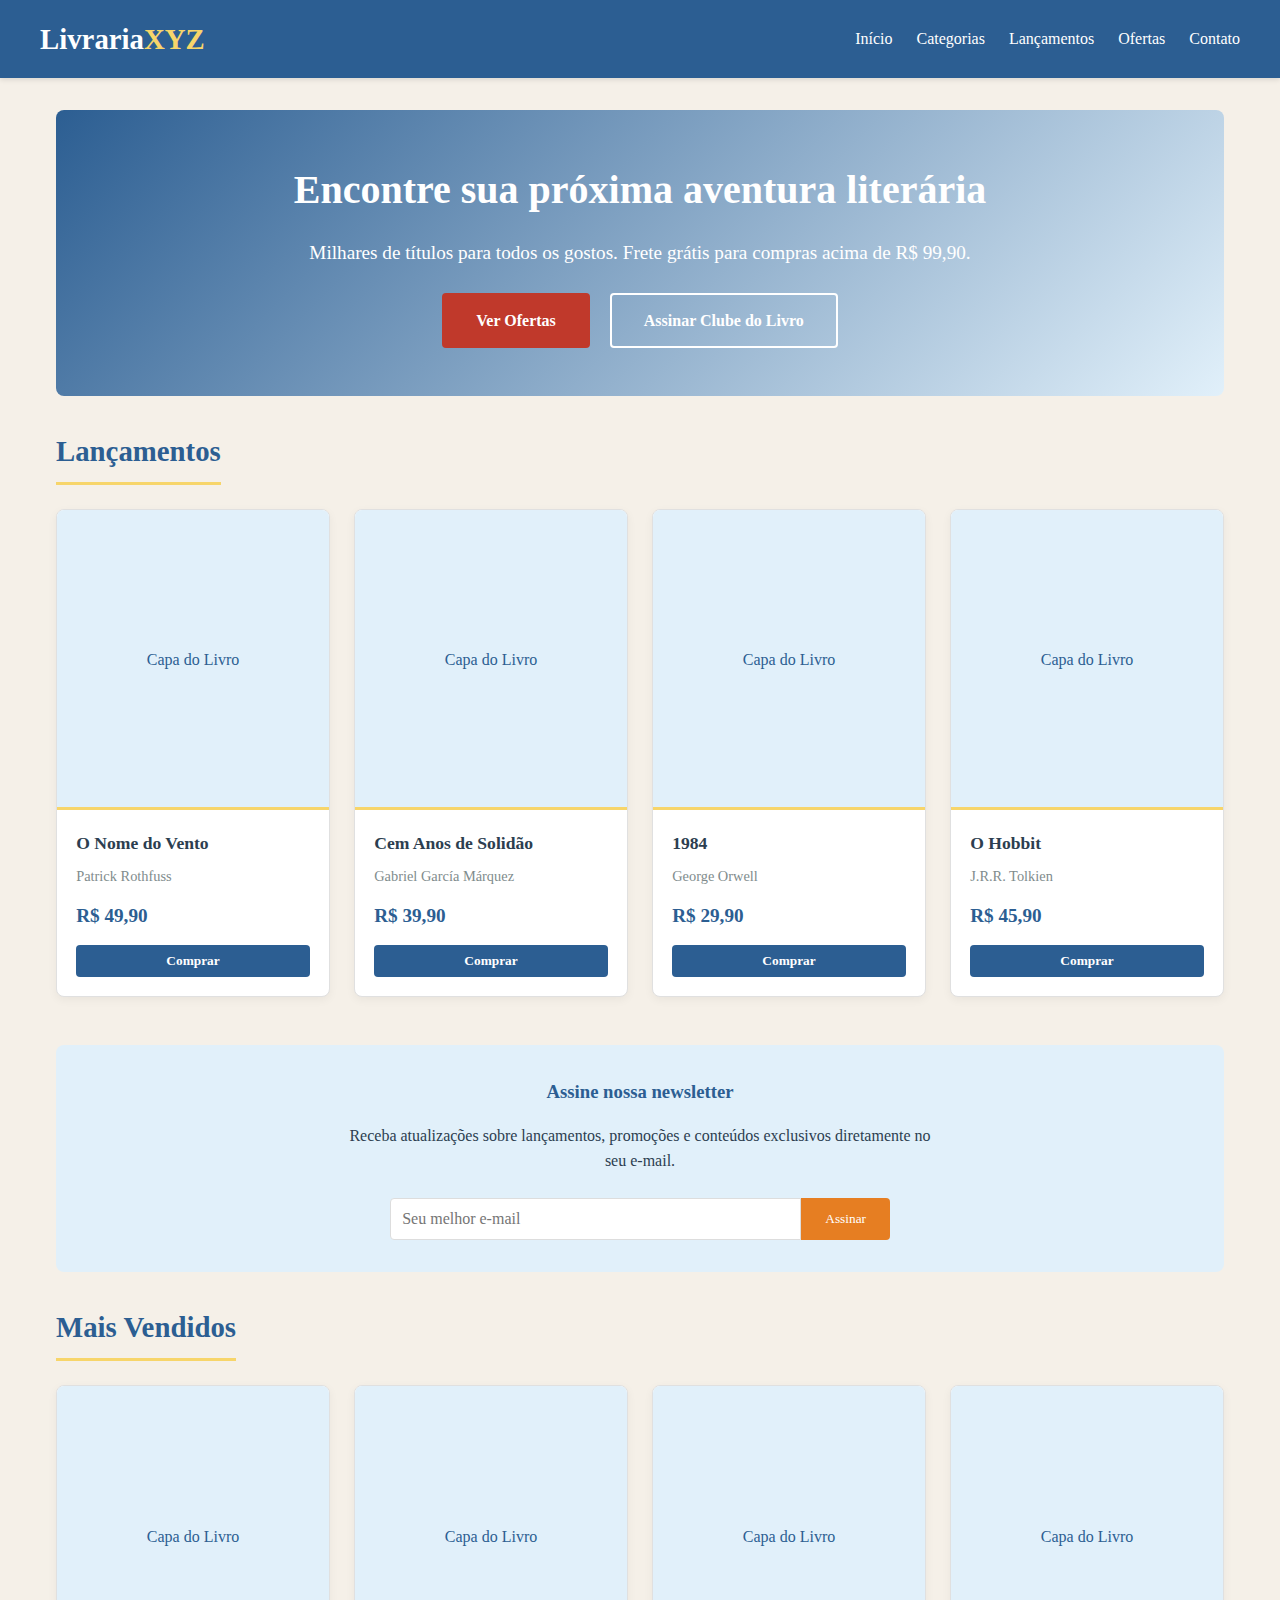
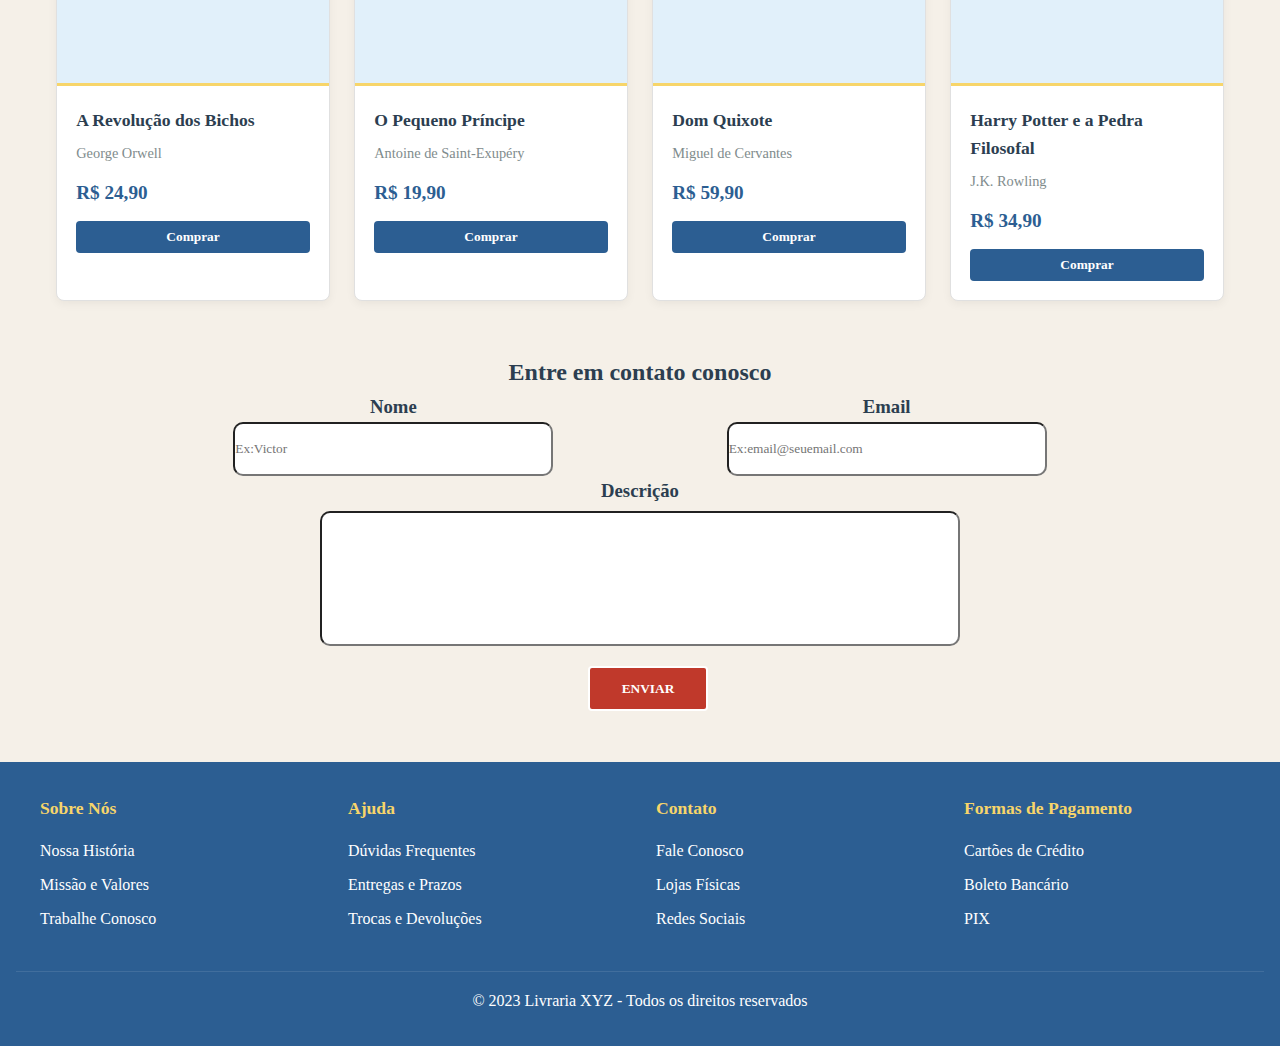
<file: prototipo (1)/index.html>
<!DOCTYPE html>
<html lang="pt-BR">
  <head>
    <meta charset="UTF-8" />
    <meta name="viewport" content="width=device-width, initial-scale=1.0" />
    <link rel="stylesheet" href="style.css" />
    <title>Livraria XYZ - Sua Livraria Online</title>
  </head>
  <body>
    <header>
      <nav>
        <div class="logo">Livraria<span>XYZ</span></div>
        <ul class="nav-links">
          <li><a href="#">Início</a></li>
          <li><a href="#">Categorias</a></li>
          <li><a href="#">Lançamentos</a></li>
          <li><a href="#">Ofertas</a></li>
          <li><a href="#">Contato</a></li>
        </ul>
      </nav>
    </header>

    <div class="container">
      <section class="hero">
        <h1>Encontre sua próxima aventura literária</h1>
        <p>
          Milhares de títulos para todos os gostos. Frete grátis para compras
          acima de R$ 99,90.
        </p>
        <a href="#" class="btn">Ver Ofertas</a>
        <a href="#" class="btn btn-secondary">Assinar Clube do Livro</a>
      </section>

      <section>
        <h2 class="section-title">Lançamentos</h2>
        <div class="books-grid">
          <div class="book-card">
            <div class="book-cover">Capa do Livro</div>
            <div class="book-info">
              <h3 class="book-title">O Nome do Vento</h3>
              <p class="book-author">Patrick Rothfuss</p>
              <p class="book-price">R$ 49,90</p>
              <button class="book-btn">Comprar</button>
            </div>
          </div>
          <div class="book-card">
            <div class="book-cover">Capa do Livro</div>
            <div class="book-info">
              <h3 class="book-title">Cem Anos de Solidão</h3>
              <p class="book-author">Gabriel García Márquez</p>
              <p class="book-price">R$ 39,90</p>
              <button class="book-btn">Comprar</button>
            </div>
          </div>
          <div class="book-card">
            <div class="book-cover">Capa do Livro</div>
            <div class="book-info">
              <h3 class="book-title">1984</h3>
              <p class="book-author">George Orwell</p>
              <p class="book-price">R$ 29,90</p>
              <button class="book-btn">Comprar</button>
            </div>
          </div>
          <div class="book-card">
            <div class="book-cover">Capa do Livro</div>
            <div class="book-info">
              <h3 class="book-title">O Hobbit</h3>
              <p class="book-author">J.R.R. Tolkien</p>
              <p class="book-price">R$ 45,90</p>
              <button class="book-btn">Comprar</button>
            </div>
          </div>
        </div>
      </section>

      <section class="newsletter">
        <h3>Assine nossa newsletter</h3>
        <p>
          Receba atualizações sobre lançamentos, promoções e conteúdos
          exclusivos diretamente no seu e-mail.
        </p>
        <form class="newsletter-form">
          <input type="email" placeholder="Seu melhor e-mail" required />
          <button type="submit">Assinar</button>
        </form>
      </section>

      <section>
        <h2 class="section-title">Mais Vendidos</h2>
        <div class="books-grid">
          <div class="book-card">
            <div class="book-cover">Capa do Livro</div>
            <div class="book-info">
              <h3 class="book-title">A Revolução dos Bichos</h3>
              <p class="book-author">George Orwell</p>
              <p class="book-price">R$ 24,90</p>
              <button class="book-btn">Comprar</button>
            </div>
          </div>
          <div class="book-card">
            <div class="book-cover">Capa do Livro</div>
            <div class="book-info">
              <h3 class="book-title">O Pequeno Príncipe</h3>
              <p class="book-author">Antoine de Saint-Exupéry</p>
              <p class="book-price">R$ 19,90</p>
              <button class="book-btn">Comprar</button>
            </div>
          </div>
          <div class="book-card">
            <div class="book-cover">Capa do Livro</div>
            <div class="book-info">
              <h3 class="book-title">Dom Quixote</h3>
              <p class="book-author">Miguel de Cervantes</p>
              <p class="book-price">R$ 59,90</p>
              <button class="book-btn">Comprar</button>
            </div>
          </div>
          <div class="book-card">
            <div class="book-cover">Capa do Livro</div>
            <div class="book-info">
              <h3 class="book-title">Harry Potter e a Pedra Filosofal</h3>
              <p class="book-author">J.K. Rowling</p>
              <p class="book-price">R$ 34,90</p>
              <button class="book-btn">Comprar</button>
            </div>
          </div>
        </div>
      </section>

      <section class="quarto-container">
        <div class="quarto-conteudo-escrito">
          <h2>Entre em contato conosco</h2>
        </div>

        <form>
          <div id="nomeEmail">
            <div id="nome">
              <h3>Nome</h3>
              <input required type="text" placeholder="Ex:Victor" />
            </div>
            <!--nome-->

            <div id="email">
              <h3>Email</h3>
              <input
                required
                type="email"
                placeholder="Ex:email@seuemail.com"
              />
            </div>
          </div>
          <!--email usuário-->

          <div id="descricao">
            <h3>Descrição</h3>
            <input required type="text" />
          </div>
          <!--descrição do usuário-->

          <div class="botao-formulario">
            <button type="submit" class="btn-form">ENVIAR</button>
          </div>
          <!--botao-formulario-->
        </form>
      </section>
    </div>

    <footer>
      <div class="footer-content">
        <div class="footer-column">
          <h4>Sobre Nós</h4>
          <ul class="footer-links">
            <li><a href="#">Nossa História</a></li>
            <li><a href="#">Missão e Valores</a></li>
            <li><a href="#">Trabalhe Conosco</a></li>
          </ul>
        </div>
        <div class="footer-column">
          <h4>Ajuda</h4>
          <ul class="footer-links">
            <li><a href="#">Dúvidas Frequentes</a></li>
            <li><a href="#">Entregas e Prazos</a></li>
            <li><a href="#">Trocas e Devoluções</a></li>
          </ul>
        </div>
        <div class="footer-column">
          <h4>Contato</h4>
          <ul class="footer-links">
            <li><a href="#">Fale Conosco</a></li>
            <li><a href="#">Lojas Físicas</a></li>
            <li><a href="#">Redes Sociais</a></li>
          </ul>
        </div>
        <div class="footer-column">
          <h4>Formas de Pagamento</h4>
          <ul class="footer-links">
            <li><a href="#">Cartões de Crédito</a></li>
            <li><a href="#">Boleto Bancário</a></li>
            <li><a href="#">PIX</a></li>
          </ul>
        </div>
      </div>
      <div class="copyright">
        <p>© 2023 Livraria XYZ - Todos os direitos reservados</p>
      </div>
    </footer>

    <script src="app.js"></script>
  </body>
</html>
</file>
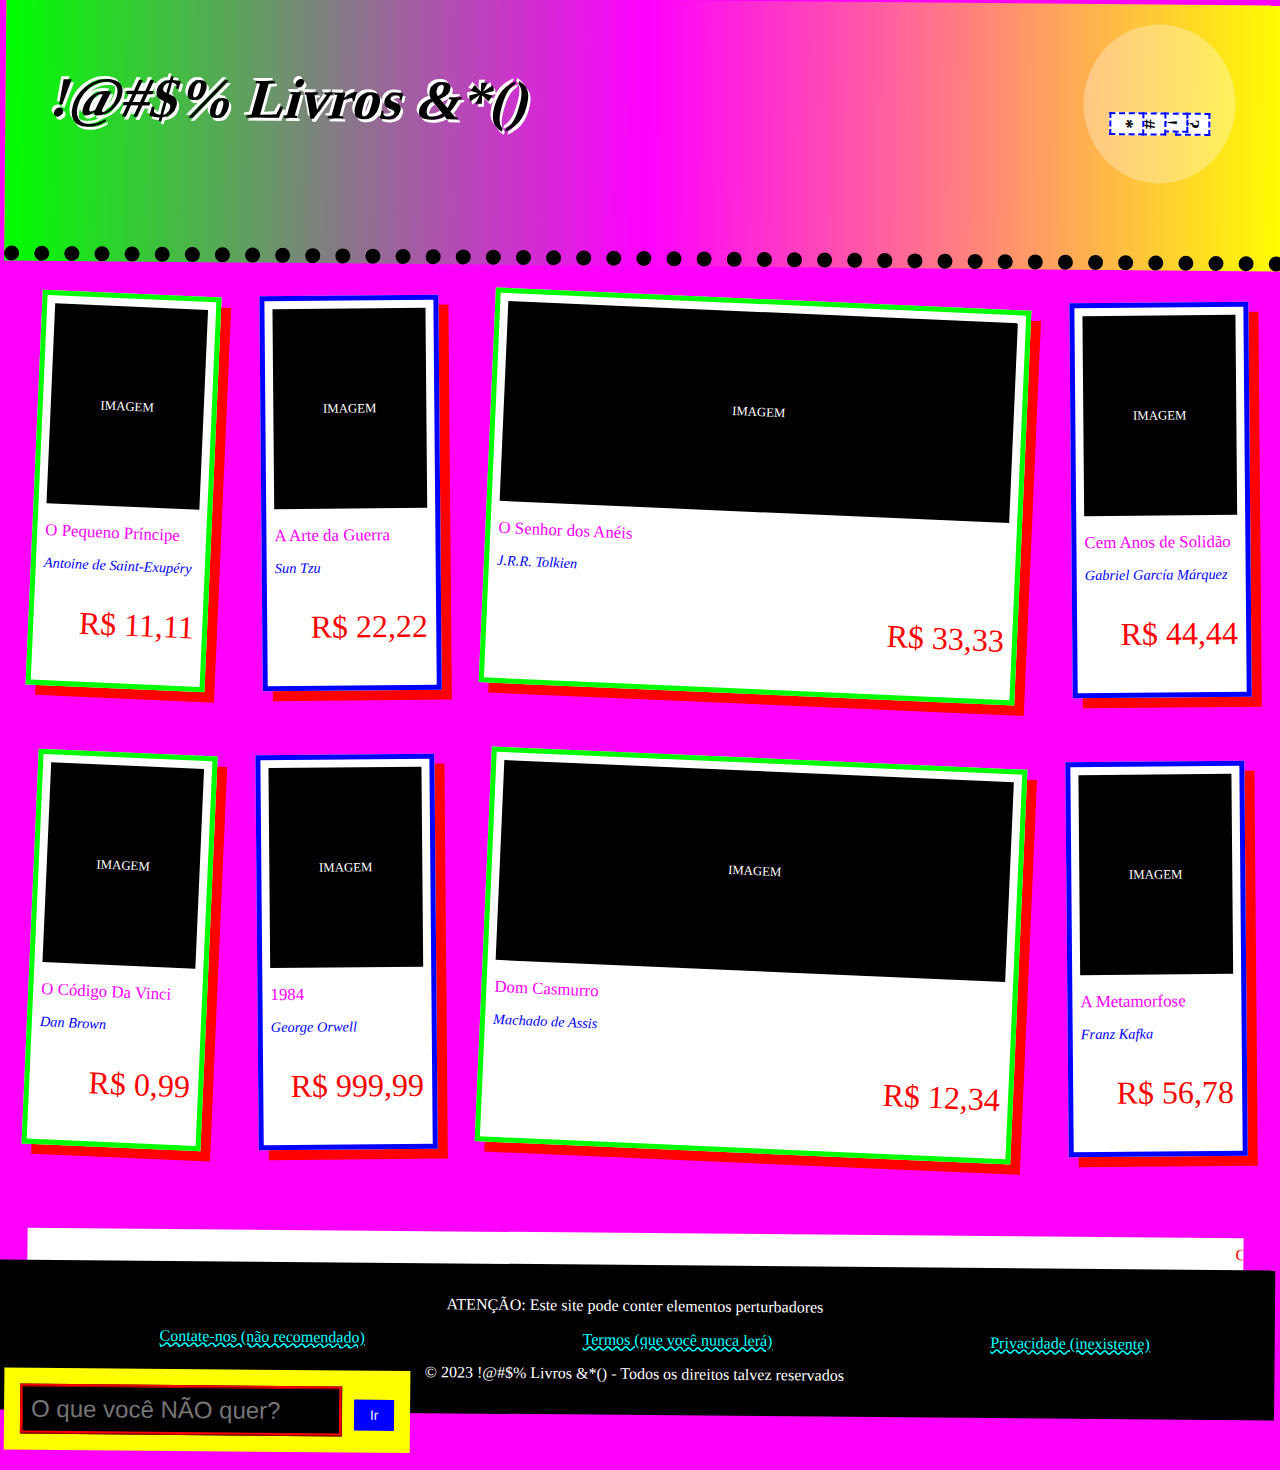
<file: naosemiótica/naosemiotica.html>
<!DOCTYPE html>
<html lang="pt-BR">
<head>
    <meta charset="UTF-8">
    <meta name="viewport" content="width=device-width, initial-scale=1.0">
    <title>!@#$% Livros &*()</title>
    <style>
        body {
            background-color: #F0F;
            font-family: 'Comic Sans MS', cursive;
            margin: 0;
            padding: 0;
            transform: rotate(0.5deg);
        }
        
        .header-area {
            background: linear-gradient(to right, #00FF00, #FF00FF, #FFFF00);
            padding: 2rem 1rem 5rem 3rem;
            text-align: left;
            border-bottom: 15px dotted #000;
        }
        
        .site-title {
            font-size: 3.5rem;
            color: #000;
            text-shadow: 3px 3px 0 #FFF, -3px -3px 0 #FFF;
            transform: skewX(-15deg);
            display: inline-block;
        }
        
        .navigation {
            position: absolute;
            top: 20px;
            right: 50px;
            background-color: rgba(255,255,255,0.3);
            padding: 1rem;
            border-radius: 50%;
        }
        
        .nav-links {
            list-style-type: none;
            writing-mode: vertical-rl;
        }
        
        .nav-links li {
            margin: 2rem 0;
        }
        
        .nav-links a {
            color: #000;
            text-decoration: none;
            font-weight: bold;
            font-size: 1.2rem;
            background-color: #FFF;
            padding: 0.3rem;
            border: 2px dashed #00F;
        }
        
        .content-zone {
            display: flex;
            flex-direction: column-reverse;
            margin: 2rem;
        }
        
        .book-display {
            display: grid;
            grid-template-columns: 1fr 1fr 3fr 1fr;
            gap: 3rem;
            margin-bottom: 4rem;
        }
        
        .book-item {
            background-color: #FFF;
            padding: 0.5rem;
            border: 5px solid #0F0;
            box-shadow: 10px 10px 0 #F00;
            transform: rotate(2deg);
            transition: all 0.2s;
        }
        
        .book-item:nth-child(even) {
            transform: rotate(-1deg);
            border-color: #00F;
        }
        
        .book-item:hover {
            transform: scale(1.5) rotate(10deg);
            z-index: 100;
        }
        
        .book-image {
            width: 100%;
            height: 200px;
            background-color: #000;
            color: #FFF;
            display: flex;
            align-items: center;
            justify-content: center;
            font-size: 0.8rem;
            margin-bottom: 1rem;
        }
        
        .book-info {
            font-size: 0.9rem;
        }
        
        .book-title {
            font-weight: normal;
            color: #F0F;
            margin-bottom: 0.3rem;
        }
        
        .book-author {
            color: #00F;
            font-style: italic;
            margin-bottom: 0.3rem;
        }
        
        .book-price {
            font-size: 2rem;
            color: #F00;
            text-align: right;
        }
        
        .search-section {
            position: fixed;
            bottom: 10px;
            left: 10px;
            background-color: #FF0;
            padding: 1rem;
            z-index: 1000;
        }
        
        .search-box {
            border: 3px ridge #F00;
            padding: 0.5rem;
            font-size: 1.5rem;
            background-color: #000;
            color: #0F0;
            width: 300px;
        }
        
        .search-button {
            background-color: #00F;
            color: #FFF;
            border: none;
            padding: 0.5rem 1rem;
            margin-left: 0.5rem;
            cursor: pointer;
        }
        
        .footer-area {
            background-color: #000;
            color: #FFF;
            padding: 1rem;
            text-align: center;
            position: relative;
            top: -50px;
        }
        
        .footer-links {
            display: flex;
            justify-content: space-around;
            list-style-type: none;
            margin: 1rem 0;
        }
        
        .footer-links a {
            color: #0FF;
            text-decoration: underline wavy;
        }
        
        .blink {
            animation: blink 0.5s step-end infinite alternate;
        }
        
        @keyframes blink {
            50% { opacity: 0; }
        }
        
        .marquee {
            white-space: nowrap;
            overflow: hidden;
            box-sizing: border-box;
            background-color: #FFF;
            color: #F00;
            padding: 0.5rem;
            margin: 1rem 0;
        }
        
        .marquee span {
            display: inline-block;
            padding-left: 100%;
            animation: marquee 15s linear infinite;
        }
        
        @keyframes marquee {
            0% { transform: translate(0, 0); }
            100% { transform: translate(-100%, 0); }
        }
        
        .popup {
            position: fixed;
            top: 50%;
            left: 50%;
            transform: translate(-50%, -50%);
            background-color: #FFF;
            border: 10px double #000;
            padding: 2rem;
            z-index: 10000;
            display: none;
        }
        
        .popup-close {
            position: absolute;
            top: 5px;
            right: 5px;
            background-color: #F00;
            color: #FFF;
            border: none;
            width: 25px;
            height: 25px;
            cursor: pointer;
        }
    </style>
</head>
<body>
    <div class="header-area">
        <h1 class="site-title">!@#$% Livros &*()</h1>
    </div>
    
    <div class="navigation">
        <ul class="nav-links">
            <li><a href="#">?</a></li>
            <li><a href="#">!</a></li>
            <li><a href="#">#</a></li>
            <li><a href="#">*</a></li>
        </ul>
    </div>
    
    <div class="content-zone">
        <div class="marquee">
            <span>COMPRE AGORA! OFERTA RELÂMPAGO! NÃO PERCA! COMPRE AGORA! OFERTA RELÂMPAGO! NÃO PERCA! COMPRE AGORA! OFERTA RELÂMPAGO! NÃO PERCA!</span>
        </div>
        
        <div class="book-display">
            <div class="book-item">
                <div class="book-image">IMAGEM</div>
                <div class="book-info">
                    <h3 class="book-title">O Código Da Vinci</h3>
                    <p class="book-author">Dan Brown</p>
                    <p class="book-price">R$ 0,99</p>
                </div>
            </div>
            <div class="book-item">
                <div class="book-image">IMAGEM</div>
                <div class="book-info">
                    <h3 class="book-title">1984</h3>
                    <p class="book-author">George Orwell</p>
                    <p class="book-price">R$ 999,99</p>
                </div>
            </div>
            <div class="book-item">
                <div class="book-image">IMAGEM</div>
                <div class="book-info">
                    <h3 class="book-title">Dom Casmurro</h3>
                    <p class="book-author">Machado de Assis</p>
                    <p class="book-price">R$ 12,34</p>
                </div>
            </div>
            <div class="book-item">
                <div class="book-image">IMAGEM</div>
                <div class="book-info">
                    <h3 class="book-title">A Metamorfose</h3>
                    <p class="book-author">Franz Kafka</p>
                    <p class="book-price">R$ 56,78</p>
                </div>
            </div>
        </div>
        
        <div class="book-display">
            <div class="book-item">
                <div class="book-image">IMAGEM</div>
                <div class="book-info">
                    <h3 class="book-title">O Pequeno Príncipe</h3>
                    <p class="book-author">Antoine de Saint-Exupéry</p>
                    <p class="book-price">R$ 11,11</p>
                </div>
            </div>
            <div class="book-item">
                <div class="book-image">IMAGEM</div>
                <div class="book-info">
                    <h3 class="book-title">A Arte da Guerra</h3>
                    <p class="book-author">Sun Tzu</p>
                    <p class="book-price">R$ 22,22</p>
                </div>
            </div>
            <div class="book-item">
                <div class="book-image">IMAGEM</div>
                <div class="book-info">
                    <h3 class="book-title">O Senhor dos Anéis</h3>
                    <p class="book-author">J.R.R. Tolkien</p>
                    <p class="book-price">R$ 33,33</p>
                </div>
            </div>
            <div class="book-item">
                <div class="book-image">IMAGEM</div>
                <div class="book-info">
                    <h3 class="book-title">Cem Anos de Solidão</h3>
                    <p class="book-author">Gabriel García Márquez</p>
                    <p class="book-price">R$ 44,44</p>
                </div>
            </div>
        </div>
    </div>
    
    <div class="search-section">
        <input type="text" class="search-box" placeholder="O que você NÃO quer?">
        <button class="search-button">Ir</button>
    </div>
    
    <div class="footer-area">
        <p class="blink">ATENÇÃO: Este site pode conter elementos perturbadores</p>
        <ul class="footer-links">
            <li><a href="#">Contate-nos (não recomendado)</a></li>
            <li><a href="#">Termos (que você nunca lerá)</a></li>
            <li><a href="#">Privacidade (inexistente)</a></li>
        </ul>
        <p>© 2023 !@#$% Livros &*() - Todos os direitos talvez reservados</p>
    </div>
    
    <div class="popup" id="popup">
        <button class="popup-close" onclick="closePopup()">X</button>
        <h2>PROMOÇÃO ESPECIAL!</h2>
        <p>Você foi selecionado para uma oferta exclusiva!</p>
        <p>Clique AGORA para ganhar 100% de desconto*</p>
        <p><small>*Desconto aplicado apenas na nona compra</small></p>
    </div>

    <script>
        // Funções para tornar a experiência mais confusa
        document.addEventListener('DOMContentLoaded', function() {
            // Mostra popup aleatoriamente
            setTimeout(function() {
                document.getElementById('popup').style.display = 'block';
            }, 3000);
            
            // Muda cores aleatoriamente
            setInterval(function() {
                document.body.style.backgroundColor = getRandomColor();
            }, 5000);
            
            // Move elementos aleatoriamente
            const items = document.querySelectorAll('.book-item');
            items.forEach(item => {
                setInterval(function() {
                    item.style.marginLeft = Math.random() * 100 - 50 + 'px';
                    item.style.marginTop = Math.random() * 20 - 10 + 'px';
                }, 2000);
            });
            
            // Efeito de cursor estranho
            document.body.style.cursor = 'url("data:image/svg+xml;utf8,<svg xmlns=\'http://www.w3.org/2000/svg\' width=\'40\' height=\'48\' viewport=\'0 0 100 100\' style=\'fill:black;font-size:24px;\'><text y=\'50%\'>?</text></svg>"), auto';
            
            // Barra de busca inútil
            const searchButton = document.querySelector('.search-button');
            searchButton.addEventListener('click', function() {
                alert('Busca não disponível. Tente novamente nunca.');
            });
        });
        
        function closePopua() {
            document.getElementById('popup').style.display = 'none';
            // Abre outro popup depois de um tempo
            setTimeout(function() {
                document.getElementById('popup').style.display = 'block';
            }, 10000);
        }
        
        function getRandomColor() {
            const letters = '0123456789ABCDEF';
            let color = '#';
            for (let i = 0; i < 6; i++) {
                color += letters[Math.floor(Math.random() * 16)];
            }
            return color;
        }
        
        // Impede o usuário de sair do site facilmente
        window.onbeforeunload = function() {
            return "Tem certeza que quer sair? Você vai perder ofertas incríveis!";
        };
    </script>
</body>
</html>
</file>
<file: prototipo (1)/style.css>
:root {
  --trust-blue: #2c5e92; /* Azul para confiança/credibilidade */
  --light-blue: #e1f0fa; /* Azul claro para elementos secundários */
  --creative-yellow: #f7d56a; /* Amarelo para estímulo intelectual */
  --accent-orange: #e67e22; /* Laranja para destaques criativos */
  --warm-beige: #f5f0e8; /* Bege para acolhimento/leitura */
  --action-red: #c0392b; /* Vermelho para CTAs (com moderação) */
  --text-dark: #2c3e50; /* Cor escura para texto */
  --text-light: #7f8c8d; /* Cor clara para texto secundário */
}

* {
  margin: 0;
  padding: 0;
  box-sizing: border-box;
  font-family: "Georgia", serif; /* Fonte mais literária */
}

body {
  background-color: var(--warm-beige);
  color: var(--text-dark);
  line-height: 1.6;
}

header {
  background-color: var(--trust-blue);
  color: white;
  padding: 1rem;
  box-shadow: 0 2px 5px rgba(0, 0, 0, 0.1);
}

nav {
  display: flex;
  justify-content: space-between;
  align-items: center;
  max-width: 1200px;
  margin: 0 auto;
}

.logo {
  font-size: 1.8rem;
  font-weight: bold;
  color: white;
}

.logo span {
  color: var(--creative-yellow);
}

.nav-links {
  display: flex;
  list-style: none;
}

.nav-links li {
  margin-left: 1.5rem;
}

.nav-links a {
  color: white;
  text-decoration: none;
  transition: color 0.3s;
  padding: 0.3rem 0;
  border-bottom: 2px solid transparent;
}

.nav-links a:hover {
  color: var(--creative-yellow);
  border-bottom-color: var(--creative-yellow);
}

.search-bar {
  display: flex;
  margin: 1rem auto;
  max-width: 1200px;
}

.search-bar input {
  flex: 1;
  padding: 0.7rem;
  border: 1px solid #ddd;
  border-radius: 4px 0 0 4px;
  font-size: 1rem;
  background-color: white;
}

.search-bar button {
  background-color: var(--trust-blue);
  color: white;
  border: none;
  padding: 0 1.5rem;
  border-radius: 0 4px 4px 0;
  cursor: pointer;
  transition: background-color 0.3s;
  border: 1px solid var(--trust-blue);
}

.search-bar button:hover {
  background-color: #1d4b7b;
}

.container {
  max-width: 1200px;
  margin: 2rem auto;
  padding: 0 1rem;
}

.hero {
  background: linear-gradient(
    135deg,
    var(--trust-blue) 0%,
    var(--light-blue) 100%
  );
  color: white;
  padding: 3rem 2rem;
  border-radius: 8px;
  margin-bottom: 2rem;
  text-align: center;
  position: relative;
  overflow: hidden;
}

.hero h1 {
  font-size: 2.5rem;
  margin-bottom: 1rem;
  position: relative;
  z-index: 2;
}

.hero p {
  font-size: 1.2rem;
  max-width: 800px;
  margin: 0 auto 1.5rem;
  position: relative;
  z-index: 2;
}

.btn {
  display: inline-block;
  background-color: var(--action-red);
  color: white;
  padding: 0.8rem 2rem;
  border-radius: 4px;
  text-decoration: none;
  font-weight: bold;
  transition: all 0.3s;
  position: relative;
  z-index: 2;
  border: 2px solid var(--action-red);
}

.btn:hover {
  background-color: #a5281b;
  transform: translateY(-2px);
}

.btn-secondary {
  background-color: transparent;
  border-color: white;
  margin-left: 1rem;
}

.btn-secondary:hover {
  background-color: rgba(255, 255, 255, 0.1);
}

.section-title {
  font-size: 1.8rem;
  margin-bottom: 1.5rem;
  color: var(--trust-blue);
  padding-bottom: 0.5rem;
  border-bottom: 3px solid var(--creative-yellow);
  display: inline-block;
}

.books-grid {
  display: grid;
  grid-template-columns: repeat(auto-fill, minmax(250px, 1fr));
  gap: 1.5rem;
  margin-bottom: 3rem;
}

.book-card {
  background-color: white;
  border-radius: 8px;
  overflow: hidden;
  box-shadow: 0 3px 10px rgba(0, 0, 0, 0.05);
  transition: all 0.3s;
  border: 1px solid #e0e0e0;
}

.book-card:hover {
  transform: translateY(-5px);
  box-shadow: 0 5px 15px rgba(0, 0, 0, 0.1);
}

.book-cover {
  height: 300px;
  background-color: var(--light-blue);
  display: flex;
  align-items: center;
  justify-content: center;
  color: var(--trust-blue);
  position: relative;
}

.book-cover::after {
  content: "";
  position: absolute;
  bottom: 0;
  left: 0;
  right: 0;
  height: 3px;
  background-color: var(--creative-yellow);
}

.book-info {
  padding: 1.2rem;
}

.book-title {
  font-size: 1.1rem;
  margin-bottom: 0.5rem;
  color: var(--text-dark);
  font-weight: bold;
}

.book-author {
  color: var(--text-light);
  margin-bottom: 0.8rem;
  font-size: 0.9rem;
}

.book-price {
  font-weight: bold;
  color: var(--trust-blue);
  font-size: 1.2rem;
  margin-bottom: 0.8rem;
}

.book-btn {
  display: block;
  width: 100%;
  padding: 0.5rem;
  text-align: center;
  background-color: var(--trust-blue);
  color: white;
  border: none;
  border-radius: 4px;
  cursor: pointer;
  transition: background-color 0.3s;
  font-weight: bold;
}

.book-btn:hover {
  background-color: #1d4b7b;
}

.newsletter {
  background-color: var(--light-blue);
  padding: 2rem;
  border-radius: 8px;
  margin-bottom: 2rem;
  text-align: center;
}

.newsletter h3 {
  color: var(--trust-blue);
  margin-bottom: 1rem;
}

.newsletter p {
  color: var(--text-dark);
  margin-bottom: 1.5rem;
  max-width: 600px;
  margin-left: auto;
  margin-right: auto;
}

.newsletter-form {
  display: flex;
  max-width: 500px;
  margin: 0 auto;
}

.newsletter-form input {
  flex: 1;
  padding: 0.7rem;
  border: 1px solid #ddd;
  border-radius: 4px 0 0 4px;
  font-size: 1rem;
}

.newsletter-form button {
  background-color: var(--accent-orange);
  color: white;
  border: none;
  padding: 0 1.5rem;
  border-radius: 0 4px 4px 0;
  cursor: pointer;
  transition: background-color 0.3s;
}

.newsletter-form button:hover {
  background-color: #d35400;
}

/*Section de contatos*/
.quarto-container {
	font-family: 'Gill Sans', 'Gill Sans MT', Calibri, 'Trebuchet MS', sans-serif;
	display: flex;
	flex-direction: column;
	text-align: center;
	padding: 4px;
}

.btn-form {
  display: inline-block;
  background-color: var(--action-red);
  color: white;
  padding: 0.8rem 2rem;
  border-radius: 4px;
  text-decoration: none;
  font-weight: bold;
  transition: all 0.3s;
  position: relative;
  z-index: 2;
  border: 2px solid var(--action-red);
}

.btn-form:hover {
  background-color: #a5281b;
  transform: translateY(-2px);
}

.btn-form {
  background-color: ;
  border-color: white;
  margin-left: 1rem;
}

.btn-secondary:hover {
  background-color: rgba(255, 255, 255, 0.1);
}

.botao-formulario {
	margin: 15px;
}

/*formatação do formulário*/
.formulario {
	display: flex;
	align-items: center;
	flex-direction: column;

}

div#nomeEmail {
	display: flex;
	justify-content: space-evenly;
}

div#nome>input,
div#email>input {
	width: 25vw;
	height: 6vh;
	border-radius: 10px;
}

div#descricao>input {
	width: 50vw;
	height: 15vh;
	border-radius: 10px;
	margin: 5px;
}


/*footer*/

footer {
  background-color: var(--trust-blue);
  color: white;
  padding: 2rem 1rem;
  text-align: center;
}

.footer-content {
  max-width: 1200px;
  margin: 0 auto;
  display: grid;
  grid-template-columns: repeat(auto-fit, minmax(200px, 1fr));
  gap: 2rem;
  text-align: left;
}

.footer-column h4 {
  color: var(--creative-yellow);
  margin-bottom: 1rem;
  font-size: 1.1rem;
}

.footer-links {
  list-style: none;
}

.footer-links li {
  margin-bottom: 0.5rem;
}

.footer-links a {
  color: white;
  text-decoration: none;
  transition: color 0.3s;
}

.footer-links a:hover {
  color: var(--creative-yellow);
  text-decoration: underline;
}
.footer-links a:focus,
.footer-links a:active {
  outline: 2px solid var(--creative-yellow);
  outline-offset: 2px;
}

.copyright {
  margin-top: 2rem;
  padding-top: 1rem;
  border-top: 1px solid rgba(255, 255, 255, 0.1);
}

@media (max-width: 768px) {
  .nav-links {
    display: none;
  }

  .hero h1 {
    font-size: 2rem;
  }

  .books-grid {
    grid-template-columns: repeat(auto-fill, minmax(200px, 1fr));
  }

  .newsletter-form {
    flex-direction: column;
  }

  .newsletter-form input,
  .newsletter-form button {
    width: 100%;
    border-radius: 4px;
    margin-bottom: 0.5rem;
  }

  .newsletter-form button {
    padding: 0.7rem;
  }
}
</file>
